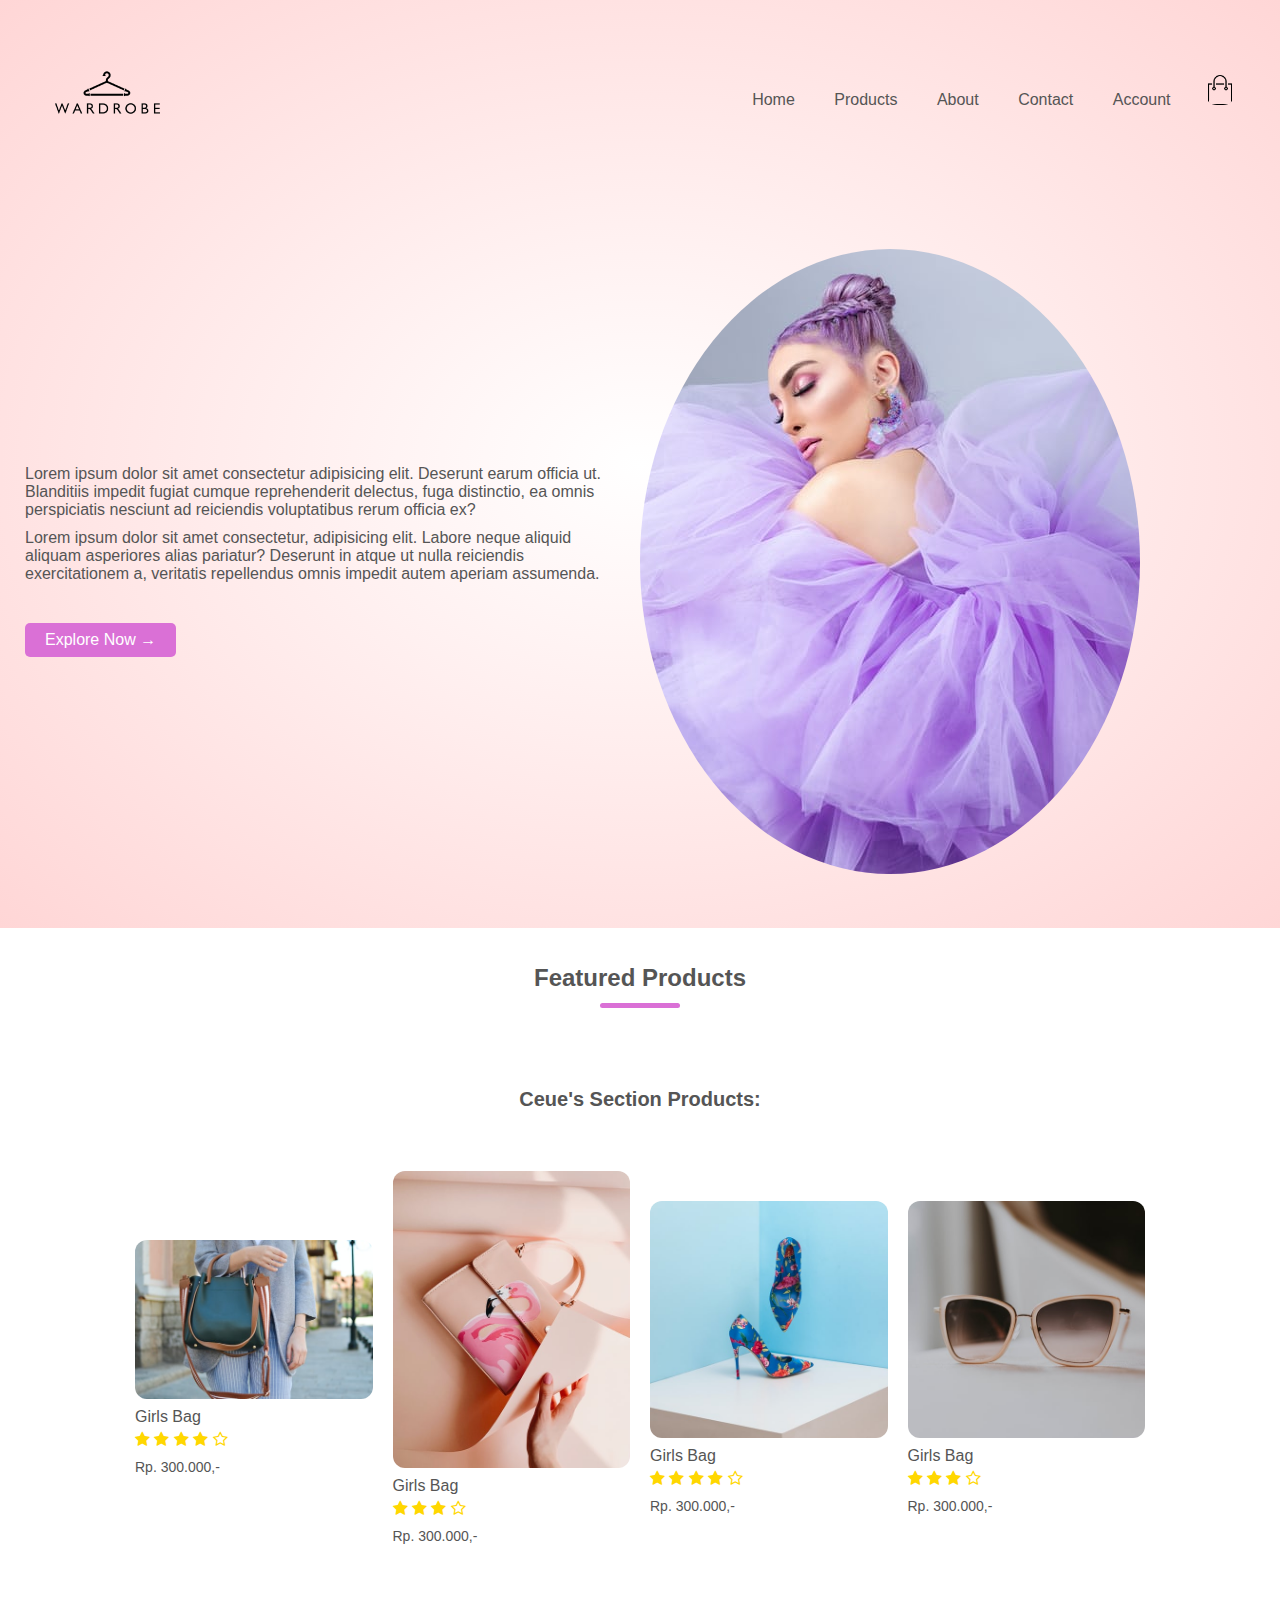
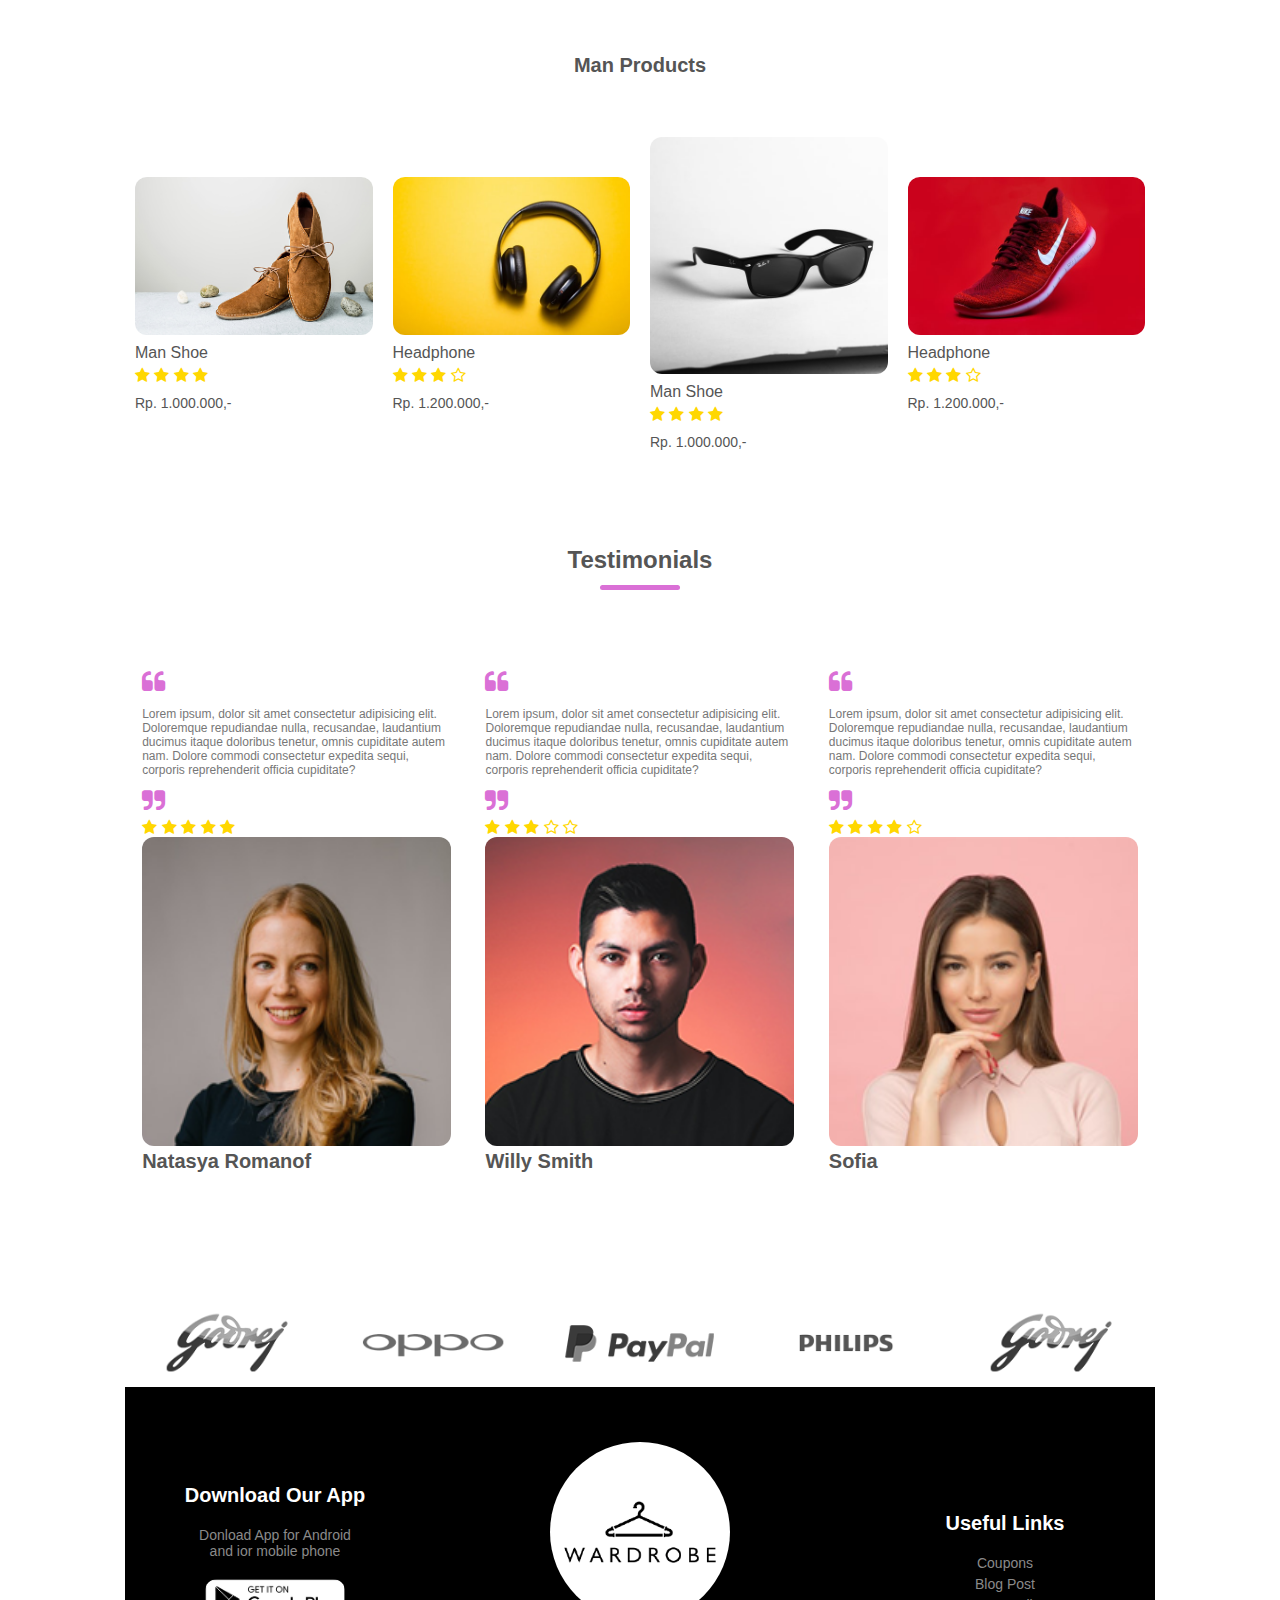
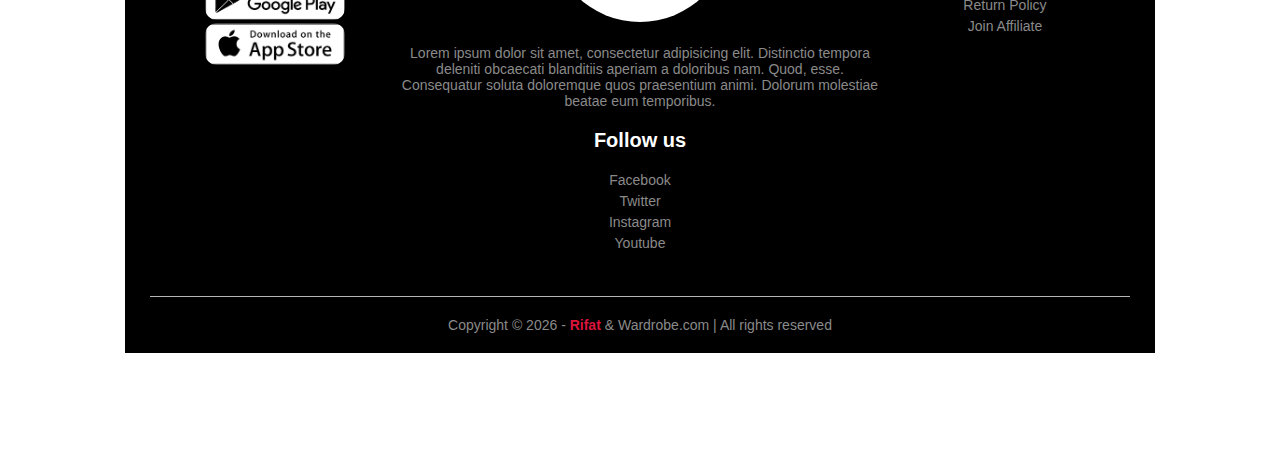
<file: index.html>
<!DOCTYPE html>
<html lang="en">
  <head>
    <meta charset="UTF-8" />
    <meta name="viewport" content="width=device-width, initial-scale=1.0" />
    <title>E-Commerce</title>
    <link rel="stylesheet" href="style.css" />
    <link
      rel="stylesheet"
      href="https://stackpath.bootstrapcdn.com/font-awesome/4.7.0/css/font-awesome.min.css"
    />
    <link rel="shortcut icon" href="images/logo.png" type="image/x-icon" />
  </head>
  <body>
    <!--Header-->
    <div class="header" id="home">
      <div class="container">
        <div class="navbar">
          <div class="logo">
            <a href="index.html">
              <img src="images/logo.png" alt="" width="125px" />
            </a>
          </div>
          <nav id="menuItems">
            <ul>
              <li><a href="#home">Home</a></li>
              <li><a href="products.html">Products</a></li>
              <li><a href="">About</a></li>
              <li><a href="">Contact</a></li>
              <li><a href="account.html">Account</a></li>
            </ul>
            <a href="cart.html">
              <img src="images/cart.png" alt="" width="30px" height="30px" />
            </a>
          </nav>
        </div>
        <!--Burger Menu Button-->
        <div id="menuBtn">
          <img src="images/menu.png" alt="" id="menu" />
        </div>
        <div id="sideNav">
          <nav>
            <ul>
              <li><a href="#home">Home</a></li>
              <li><a href="products.html">Products</a></li>
              <li><a href="#">About</a></li>
              <li><a href="#">Contact</a></li>
              <li><a href="account.html">Account</a></li>
              <li>
                <a href="cart.html"
                  ><img src="images/cart.png" alt="" width="30px" height="30px"
                /></a>
              </li>
            </ul>
          </nav>
        </div>
        <div class="row">
          <div class="col-2">
            <h1 id="text" onload="typing()"></h1>
            <p>
              Lorem ipsum dolor sit amet consectetur adipisicing elit. Deserunt
              earum officia ut. Blanditiis impedit fugiat cumque reprehenderit
              delectus, fuga distinctio, ea omnis perspiciatis nesciunt ad
              reiciendis voluptatibus rerum officia ex?
            </p>
            <p>
              Lorem ipsum dolor sit amet consectetur, adipisicing elit. Labore
              neque aliquid aliquam asperiores alias pariatur? Deserunt in atque
              ut nulla reiciendis exercitationem a, veritatis repellendus omnis
              impedit autem aperiam assumenda.
            </p>
            <a href="" class="btn">Explore Now &#8594;</a>
          </div>
          <div class="col-2">
            <img
              src="images/image-1.jpg"
              alt=""
              onclick="openImg(this)"
              id="image"
            />
          </div>
        </div>
      </div>
    </div>
    <!--Featuren categories product-->
    <div class="small-container">
      <h2 class="title">Featured Products</h2>
      <div class="row"><h3>Ceue's Section Products:</h3></div>
      <!--1st row-->
      <div class="row">
        <div class="col-4" onclick="zoomIn(this)">
          <img src="images/product-1.jpg" alt="product-1.jpg" />
          <h4>Girls Bag</h4>
          <div class="rating">
            <i class="fa fa-star"></i>
            <i class="fa fa-star"></i>
            <i class="fa fa-star"></i>
            <i class="fa fa-star"></i>
            <i class="fa fa-star-o"></i>
          </div>
          <p>Rp. 300.000,-</p>
        </div>
        <div class="col-4" onclick="zoomIn(this)">
          <img src="images/product-2.jpg" alt="product-2.jpg" />
          <h4>Girls Bag</h4>
          <div class="rating">
            <i class="fa fa-star"></i>
            <i class="fa fa-star"></i>
            <i class="fa fa-star"></i>
            <i class="fa fa-star-o"></i>
          </div>
          <p>Rp. 300.000,-</p>
        </div>
        <div class="col-4" onclick="zoomIn(this)">
          <img src="images/product-3.jpg" alt="product-1.jpg" />
          <h4>Girls Bag</h4>
          <div class="rating">
            <i class="fa fa-star"></i>
            <i class="fa fa-star"></i>
            <i class="fa fa-star"></i>
            <i class="fa fa-star"></i>
            <i class="fa fa-star-o"></i>
          </div>
          <p>Rp. 300.000,-</p>
        </div>
        <div class="col-4" onclick="zoomIn(this)">
          <img src="images/product-4.jpg" alt="product-2.jpg" />
          <h4>Girls Bag</h4>
          <div class="rating">
            <i class="fa fa-star"></i>
            <i class="fa fa-star"></i>
            <i class="fa fa-star"></i>
            <i class="fa fa-star-o"></i>
          </div>
          <p>Rp. 300.000,-</p>
        </div>
      </div>
      <div class="row"><h3>Man Products</h3></div>
      <!--2nd row-->
      <div class="row">
        <!--Product 6-->
        <div class="col-4" onclick="zoomIn(this)">
          <img src="images/product-5.jpg" alt="product-5.jpg" />
          <h4>Man Shoe</h4>
          <div class="rating">
            <i class="fa fa-star"></i>
            <i class="fa fa-star"></i>
            <i class="fa fa-star"></i>
            <i class="fa fa-star"></i>
          </div>
          <p>Rp. 1.000.000,-</p>
        </div>
        <div class="col-4" onclick="zoomIn(this)">
          <img src="images/product-7.jpg" alt="product-5.jpg" />
          <h4>Headphone</h4>
          <div class="rating">
            <i class="fa fa-star"></i>
            <i class="fa fa-star"></i>
            <i class="fa fa-star"></i>
            <i class="fa fa-star-o"></i>
          </div>
          <p>Rp. 1.200.000,-</p>
        </div>
        <div class="col-4" onclick="zoomIn(this)">
          <img src="images/product-8.jpg" alt="product-5.jpg" />
          <h4>Man Shoe</h4>
          <div class="rating">
            <i class="fa fa-star"></i>
            <i class="fa fa-star"></i>
            <i class="fa fa-star"></i>
            <i class="fa fa-star"></i>
          </div>
          <p>Rp. 1.000.000,-</p>
        </div>
        <div class="col-4" onclick="zoomIn(this)">
          <img src="images/product-9.jpg" alt="product-5.jpg" />
          <h4>Headphone</h4>
          <div class="rating">
            <i class="fa fa-star"></i>
            <i class="fa fa-star"></i>
            <i class="fa fa-star"></i>
            <i class="fa fa-star-o"></i>
          </div>
          <p>Rp. 1.200.000,-</p>
        </div>
      </div>
    </div>
    <!--Testimonial-->
    <div class="testimoni">
      <div class="small-container">
        <h2 class="title">Testimonials</h2>
        <div class="row">
          <!--Testimoni 1-->
          <div class="col-3" onclick="zoomIn(this)">
            <i class="fa fa-quote-left"></i>
            <p>
              Lorem ipsum, dolor sit amet consectetur adipisicing elit.
              Doloremque repudiandae nulla, recusandae, laudantium ducimus
              itaque doloribus tenetur, omnis cupiditate autem nam. Dolore
              commodi consectetur expedita sequi, corporis reprehenderit officia
              cupiditate?
            </p>
            <i class="fa fa-quote-right"></i>
            <div class="rating">
              <i class="fa fa-star"></i>
              <i class="fa fa-star"></i>
              <i class="fa fa-star"></i>
              <i class="fa fa-star"></i>
              <i class="fa fa-star"></i>
            </div>
            <img
              src="images/user-1.png"
              alt=""
              onclick="openImg(this)"
              id="image"
            />
            <h3>Natasya Romanof</h3>
          </div>
          <!--Testimoni 2-->
          <div class="col-3" onclick="zoomIn(this)">
            <i class="fa fa-quote-left"></i>
            <p>
              Lorem ipsum, dolor sit amet consectetur adipisicing elit.
              Doloremque repudiandae nulla, recusandae, laudantium ducimus
              itaque doloribus tenetur, omnis cupiditate autem nam. Dolore
              commodi consectetur expedita sequi, corporis reprehenderit officia
              cupiditate?
            </p>
            <i class="fa fa-quote-right"></i>
            <div class="rating">
              <i class="fa fa-star"></i>
              <i class="fa fa-star"></i>
              <i class="fa fa-star"></i>
              <i class="fa fa-star-o"></i>
              <i class="fa fa-star-o"></i>
            </div>
            <img
              src="images/user-2.png"
              alt=""
              onclick="openImg(this)"
              id="image"
            />
            <h3>Willy Smith</h3>
          </div>
          <!--Testimoni 2-->
          <div class="col-3" onclick="zoomIn(this)">
            <i class="fa fa-quote-left"></i>
            <p>
              Lorem ipsum, dolor sit amet consectetur adipisicing elit.
              Doloremque repudiandae nulla, recusandae, laudantium ducimus
              itaque doloribus tenetur, omnis cupiditate autem nam. Dolore
              commodi consectetur expedita sequi, corporis reprehenderit officia
              cupiditate?
            </p>
            <i class="fa fa-quote-right"></i>
            <div class="rating">
              <i class="fa fa-star"></i>
              <i class="fa fa-star"></i>
              <i class="fa fa-star"></i>
              <i class="fa fa-star"></i>
              <i class="fa fa-star-o"></i>
            </div>
            <img
              src="images/user-3.png"
              alt=""
              onclick="openImg(this)"
              id="image"
            />
            <h3>Sofia</h3>
          </div>
        </div>
      </div>
    </div>

    <!--Brands-->
    <div class="brands">
      <div class="small-container">
        <div class="row">
          <!--Beand 1-->
          <div class="col-5">
            <img
              src="images/logo-godrej.png"
              alt=""
              onclick="openImg(this)"
              id="image"
            />
          </div>
          <!--Beand 2-->
          <div class="col-5">
            <img
              src="images/logo-oppo.png"
              alt=""
              onclick="openImg(this)"
              id="image"
            />
          </div>
          <!--Beand 3-->
          <div class="col-5">
            <img
              src="images/logo-paypal.png"
              alt=""
              onclick="openImg(this)"
              id="image"
            />
          </div>
          <!--Beand 4-->
          <div class="col-5">
            <img
              src="images/logo-philips.png"
              alt=""
              onclick="openImg(this)"
              id="image"
            />
          </div>
          <!--Beand 5-->
          <div class="col-5">
            <img
              src="images/logo-godrej.png"
              alt=""
              onclick="openImg(this)"
              id="image"
            />
          </div>
          <!--SVG Waves-->

          <!--Footer-->
          <div class="footer">
            <div class="container">
              <div class="row">
                <div class="footer-col-1">
                  <h3>Download Our App</h3>
                  <p>Donload App for Android <br />and ior mobile phone</p>
                  <div class="app-logo">
                    <img
                      src="images/play-store.png"
                      alt=""
                      onclick="openImg(this)"
                      id="image"
                    />
                    <img
                      src="images/app-store.png"
                      alt=""
                      onclick="openImg(this)"
                      id="image"
                    />
                  </div>
                </div>
                <div class="footer-col-2">
                  <img
                    src="images/logo-white.png"
                    alt=""
                    onclick="openImg(this)"
                    id="image"
                  />
                  <p>
                    Lorem ipsum dolor sit amet, consectetur adipisicing elit.
                    Distinctio tempora deleniti obcaecati blanditiis aperiam a
                    doloribus nam. Quod, esse. Consequatur soluta doloremque
                    quos praesentium animi. Dolorum molestiae beatae eum
                    temporibus.
                  </p>
                </div>
                <div class="footer-col-3">
                  <h3>Useful Links</h3>
                  <ul>
                    <li>Coupons</li>
                    <li>Blog Post</li>
                    <li>Return Policy</li>
                    <li>Join Affiliate</li>
                  </ul>
                </div>
                <div class="footer-col-4">
                  <h3>Follow us</h3>
                  <ul>
                    <li>Facebook</li>
                    <li>Twitter</li>
                    <li>Instagram</li>
                    <li>Youtube</li>
                  </ul>
                </div>
              </div>
              <hr />
              <p class="copyright">
                Copyright &copy; <span id="currentYear"></span> -
                <a target="_blank" href="https://ripet00.github.io">Rifat</a>
                & Wardrobe.com | All rights reserved
              </p>
            </div>
          </div>
        </div>
      </div>
    </div>

    <script src="script.js"></script>
  </body>
</html>
</file>
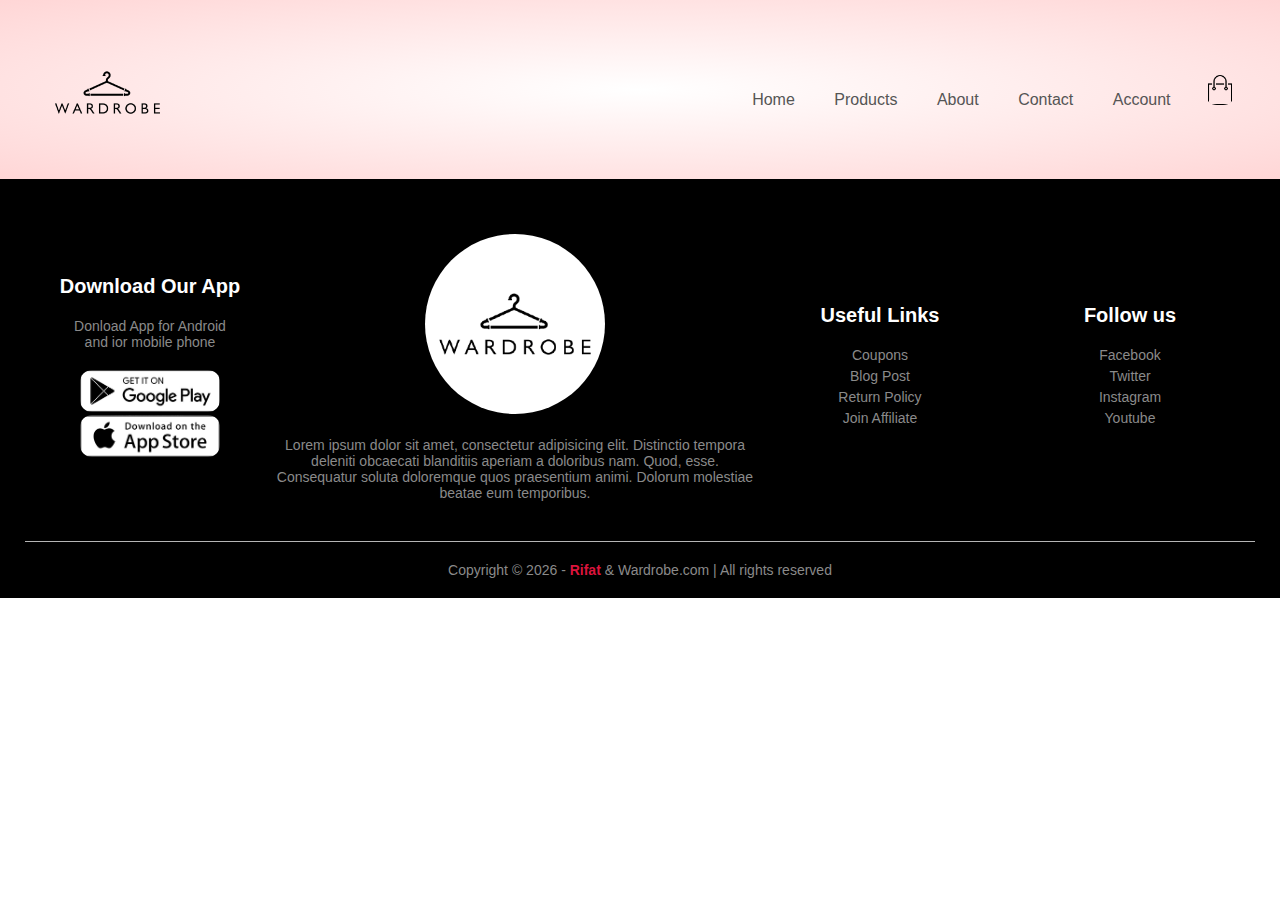
<file: about.html>
<!DOCTYPE html>
<html lang="en">
  <head>
    <meta charset="UTF-8" />
    <meta name="viewport" content="width=device-width, initial-scale=1.0" />
    <title>About</title>
    <link rel="stylesheet" href="style.css" />
    <link
      rel="stylesheet"
      href="https://stackpath.bootstrapcdn.com/font-awesome/4.7.0/css/font-awesome.min.css"
    />
    <link rel="shortcut icon" href="images/logo.png" type="image/x-icon" />
  </head>
  <body>
    <!--Header-->
    <div class="header" id="home">
      <div class="container">
        <div class="navbar">
          <div class="logo">
            <a href="index.html">
              <img src="images/logo.png" alt="" width="125px" />
            </a>
          </div>
          <nav id="menuItems">
            <ul>
              <li><a href="#home">Home</a></li>
              <li><a href="products.html">Products</a></li>
              <li><a href="">About</a></li>
              <li><a href="">Contact</a></li>
              <li><a href="account.html">Account</a></li>
            </ul>
            <a href="cart.html">
              <img src="images/cart.png" alt="" width="30px" height="30px" />
            </a>
          </nav>
        </div>
        <!--Burger Menu Button-->
        <div id="menuBtn">
          <img src="images/menu.png" alt="" id="menu" />
        </div>
        <div id="sideNav">
          <nav>
            <ul>
              <li><a href="#home">Home</a></li>
              <li><a href="products.html">Products</a></li>
              <li><a href="#">About</a></li>
              <li><a href="#">Contact</a></li>
              <li><a href="account.html">Account</a></li>
              <li>
                <a href="cart.html"
                  ><img src="images/cart.png" alt="" width="30px" height="30px"
                /></a>
              </li>
            </ul>
          </nav>
        </div>
      </div>
    </div>
    <!--SVG Waves-->

    <!--Footer-->
    <div class="footer">
      <div class="container">
        <div class="row">
          <div class="footer-col-1">
            <h3>Download Our App</h3>
            <p>Donload App for Android <br />and ior mobile phone</p>
            <div class="app-logo">
              <img
                src="images/play-store.png"
                alt=""
                onclick="openImg(this)"
                id="image"
              />
              <img
                src="images/app-store.png"
                alt=""
                onclick="openImg(this)"
                id="image"
              />
            </div>
          </div>
          <div class="footer-col-2">
            <img
              src="images/logo-white.png"
              alt=""
              onclick="openImg(this)"
              id="image"
            />
            <p>
              Lorem ipsum dolor sit amet, consectetur adipisicing elit.
              Distinctio tempora deleniti obcaecati blanditiis aperiam a
              doloribus nam. Quod, esse. Consequatur soluta doloremque quos
              praesentium animi. Dolorum molestiae beatae eum temporibus.
            </p>
          </div>
          <div class="footer-col-3">
            <h3>Useful Links</h3>
            <ul>
              <li>Coupons</li>
              <li>Blog Post</li>
              <li>Return Policy</li>
              <li>Join Affiliate</li>
            </ul>
          </div>
          <div class="footer-col-4">
            <h3>Follow us</h3>
            <ul>
              <li>Facebook</li>
              <li>Twitter</li>
              <li>Instagram</li>
              <li>Youtube</li>
            </ul>
          </div>
        </div>
        <hr />
        <p class="copyright">
          Copyright &copy; <span id="currentYear"></span> -
          <a target="_blank" href="https://ripet00.github.io">Rifat</a>
          & Wardrobe.com | All rights reserved
        </p>
      </div>
    </div>
    <script src="script.js"></script>
  </body>
</html>
</file>
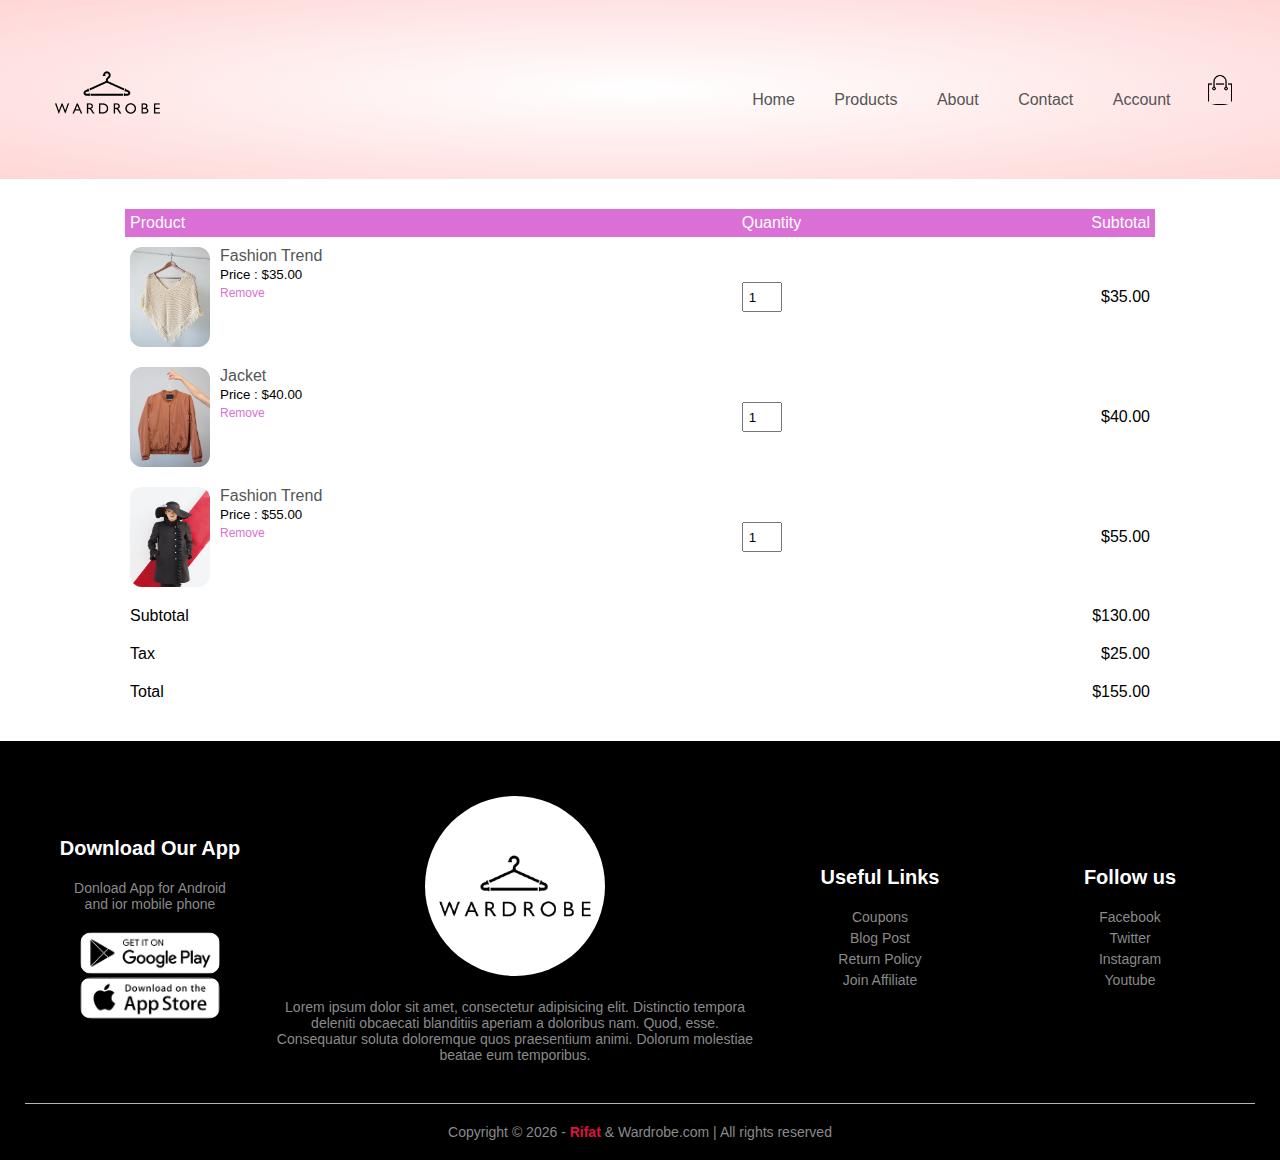
<file: cart.html>
<!DOCTYPE html>
<html lang="en">
  <head>
    <meta charset="UTF-8" />
    <meta name="viewport" content="width=device-width, initial-scale=1.0" />
    <title>Cart</title>
    <link rel="stylesheet" href="style.css" />
    <link
      rel="stylesheet"
      href="https://stackpath.bootstrapcdn.com/font-awesome/4.7.0/css/font-awesome.min.css"
    />
    <link rel="shortcut icon" href="images/logo.png" type="image/x-icon" />
  </head>
  <body>
    <!--Header-->
    <div class="header" id="home">
      <div class="container">
        <div class="navbar">
          <div class="logo">
            <a href="index.html">
              <img src="images/logo.png" alt="" width="125px" />
            </a>
          </div>
          <nav id="menuItems">
            <ul>
              <li><a href="#home">Home</a></li>
              <li><a href="products.html">Products</a></li>
              <li><a href="">About</a></li>
              <li><a href="">Contact</a></li>
              <li><a href="account.html">Account</a></li>
            </ul>
            <a href="cart.html">
              <img src="images/cart.png" alt="" width="30px" height="30px" />
            </a>
          </nav>
        </div>
        <!--Burger Menu Button-->
        <div id="menuBtn">
          <img src="images/menu.png" alt="" id="menu" />
        </div>
        <div id="sideNav">
          <nav>
            <ul>
              <li><a href="#home">Home</a></li>
              <li><a href="products.html">Products</a></li>
              <li><a href="#">About</a></li>
              <li><a href="#">Contact</a></li>
              <li><a href="account.html">Account</a></li>
              <li>
                <a href="cart.html"
                  ><img src="images/cart.png" alt="" width="30px" height="30px"
                /></a>
              </li>
            </ul>
          </nav>
        </div>
      </div>
    </div>

    <!--Cart Items Details-->
    <div class="small-container cart-page">
      <table>
        <tr>
          <th>Product</th>
          <th>Quantity</th>
          <th>Subtotal</th>
        </tr>
        <!--buy 1-->
        <tr>
          <td>
            <div class="cart-info">
              <img src="images/buy-1.jpg" alt="" />
              <div>
                <p>Fashion Trend</p>
                <small>Price : $35.00</small>
                <br />
                <a href="">Remove</a>
              </div>
            </div>
          </td>
          <td><input type="number" value="1" /></td>
          <td>$35.00</td>
        </tr>
        <!--buy 2-->
        <tr>
          <td>
            <div class="cart-info">
              <img src="images/buy-2.jpg" alt="" />
              <div>
                <p>Jacket</p>
                <small>Price : $40.00</small>
                <br />
                <a href="">Remove</a>
              </div>
            </div>
          </td>
          <td><input type="number" value="1" /></td>
          <td>$40.00</td>
        </tr>
        <!--buy 3-->
        <tr>
          <td>
            <div class="cart-info">
              <img src="images/buy-3.jpg" alt="" />
              <div>
                <p>Fashion Trend</p>
                <small>Price : $55.00</small>
                <br />
                <a href="">Remove</a>
              </div>
            </div>
          </td>
          <td><input type="number" value="1" /></td>
          <td>$55.00</td>
        </tr>

        <div class="total-price">
          <table>
            <tr>
              <td>Subtotal</td>
              <td>$130.00</td>
            </tr>
            <tr>
              <td>Tax</td>
              <td>$25.00</td>
            </tr>
            <tr>
              <td>Total</td>
              <td>$155.00</td>
            </tr>
          </table>
        </div>
      </table>
    </div>

    <!--SVG Waves-->

    <!--Footer-->
    <div class="footer">
      <div class="container">
        <div class="row">
          <div class="footer-col-1">
            <h3>Download Our App</h3>
            <p>Donload App for Android <br />and ior mobile phone</p>
            <div class="app-logo">
              <img
                src="images/play-store.png"
                alt=""
                onclick="openImg(this)"
                id="image"
              />
              <img
                src="images/app-store.png"
                alt=""
                onclick="openImg(this)"
                id="image"
              />
            </div>
          </div>
          <div class="footer-col-2">
            <img
              src="images/logo-white.png"
              alt=""
              onclick="openImg(this)"
              id="image"
            />
            <p>
              Lorem ipsum dolor sit amet, consectetur adipisicing elit.
              Distinctio tempora deleniti obcaecati blanditiis aperiam a
              doloribus nam. Quod, esse. Consequatur soluta doloremque quos
              praesentium animi. Dolorum molestiae beatae eum temporibus.
            </p>
          </div>
          <div class="footer-col-3">
            <h3>Useful Links</h3>
            <ul>
              <li>Coupons</li>
              <li>Blog Post</li>
              <li>Return Policy</li>
              <li>Join Affiliate</li>
            </ul>
          </div>
          <div class="footer-col-4">
            <h3>Follow us</h3>
            <ul>
              <li>Facebook</li>
              <li>Twitter</li>
              <li>Instagram</li>
              <li>Youtube</li>
            </ul>
          </div>
        </div>
        <hr />
        <p class="copyright">
          Copyright &copy; <span id="currentYear"></span> -
          <a target="_blank" href="https://ripet00.github.io">Rifat</a>
          & Wardrobe.com | All rights reserved
        </p>
      </div>
    </div>
    <script src="script.js"></script>
  </body>
</html>
</file>
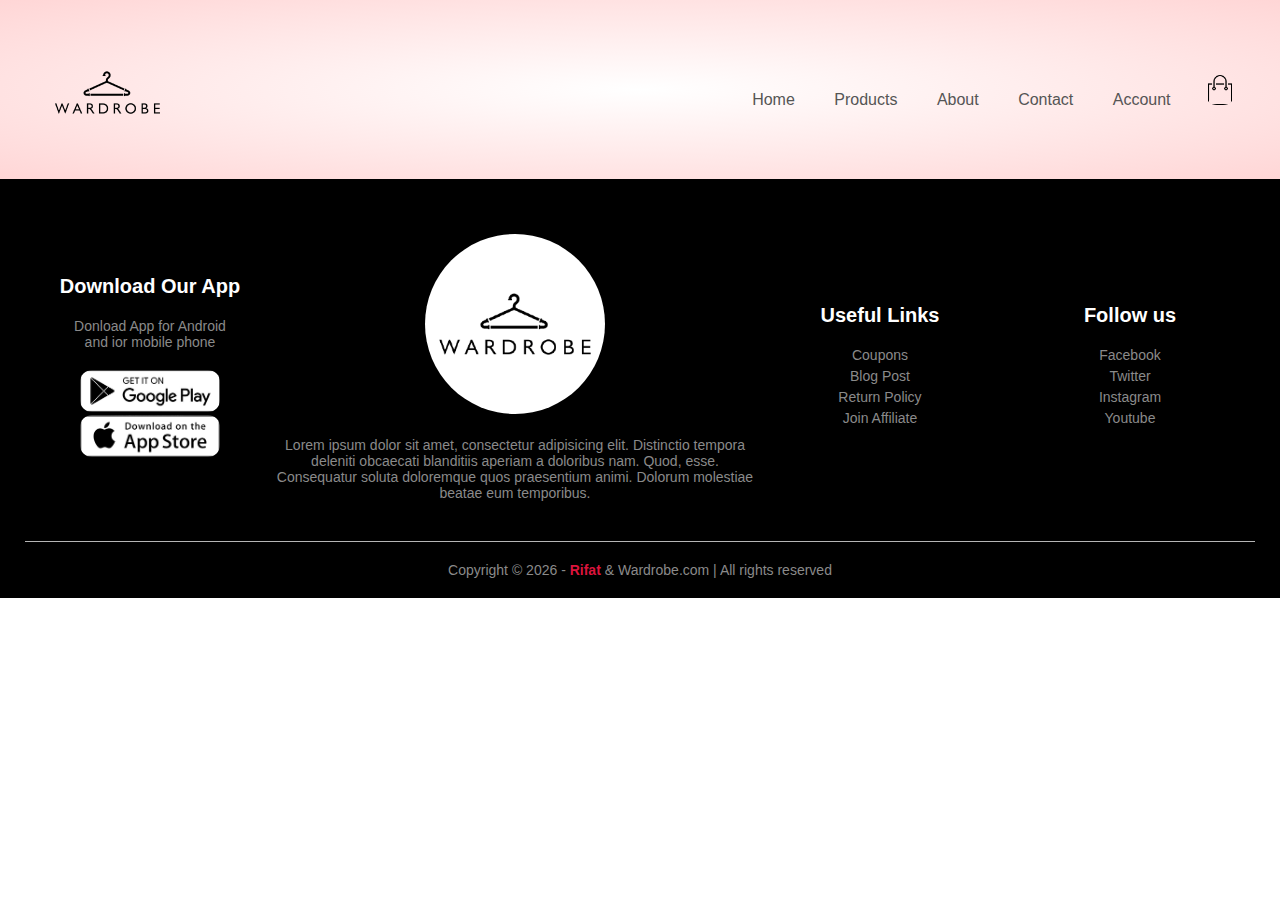
<file: contact.html>
<!DOCTYPE html>
<html lang="en">
  <head>
    <meta charset="UTF-8" />
    <meta name="viewport" content="width=device-width, initial-scale=1.0" />
    <title>Contact</title>
    <link rel="stylesheet" href="style.css" />
    <link
      rel="stylesheet"
      href="https://stackpath.bootstrapcdn.com/font-awesome/4.7.0/css/font-awesome.min.css"
    />
    <link rel="shortcut icon" href="images/logo.png" type="image/x-icon" />
  </head>
  <body>
    <!--Header-->
    <div class="header" id="home">
      <div class="container">
        <div class="navbar">
          <div class="logo">
            <a href="index.html">
              <img src="images/logo.png" alt="" width="125px" />
            </a>
          </div>
          <nav id="menuItems">
            <ul>
              <li><a href="#home">Home</a></li>
              <li><a href="products.html">Products</a></li>
              <li><a href="">About</a></li>
              <li><a href="">Contact</a></li>
              <li><a href="account.html">Account</a></li>
            </ul>
            <a href="cart.html">
              <img src="images/cart.png" alt="" width="30px" height="30px" />
            </a>
          </nav>
        </div>
        <!--Burger Menu Button-->
        <div id="menuBtn">
          <img src="images/menu.png" alt="" id="menu" />
        </div>
        <div id="sideNav">
          <nav>
            <ul>
              <li><a href="#home">Home</a></li>
              <li><a href="products.html">Products</a></li>
              <li><a href="#">About</a></li>
              <li><a href="#">Contact</a></li>
              <li><a href="account.html">Account</a></li>
              <li>
                <a href="cart.html"
                  ><img src="images/cart.png" alt="" width="30px" height="30px"
                /></a>
              </li>
            </ul>
          </nav>
        </div>
      </div>
    </div>
    <!--SVG Waves-->

    <!--Footer-->
    <div class="footer">
      <div class="container">
        <div class="row">
          <div class="footer-col-1">
            <h3>Download Our App</h3>
            <p>Donload App for Android <br />and ior mobile phone</p>
            <div class="app-logo">
              <img
                src="images/play-store.png"
                alt=""
                onclick="openImg(this)"
                id="image"
              />
              <img
                src="images/app-store.png"
                alt=""
                onclick="openImg(this)"
                id="image"
              />
            </div>
          </div>
          <div class="footer-col-2">
            <img
              src="images/logo-white.png"
              alt=""
              onclick="openImg(this)"
              id="image"
            />
            <p>
              Lorem ipsum dolor sit amet, consectetur adipisicing elit.
              Distinctio tempora deleniti obcaecati blanditiis aperiam a
              doloribus nam. Quod, esse. Consequatur soluta doloremque quos
              praesentium animi. Dolorum molestiae beatae eum temporibus.
            </p>
          </div>
          <div class="footer-col-3">
            <h3>Useful Links</h3>
            <ul>
              <li>Coupons</li>
              <li>Blog Post</li>
              <li>Return Policy</li>
              <li>Join Affiliate</li>
            </ul>
          </div>
          <div class="footer-col-4">
            <h3>Follow us</h3>
            <ul>
              <li>Facebook</li>
              <li>Twitter</li>
              <li>Instagram</li>
              <li>Youtube</li>
            </ul>
          </div>
        </div>
        <hr />
        <p class="copyright">
          Copyright &copy; <span id="currentYear"></span> -
          <a target="_blank" href="https://ripet00.github.io">Rifat</a>
          & Wardrobe.com | All rights reserved
        </p>
      </div>
    </div>
    <script src="script.js"></script>
  </body>
</html>
</file>
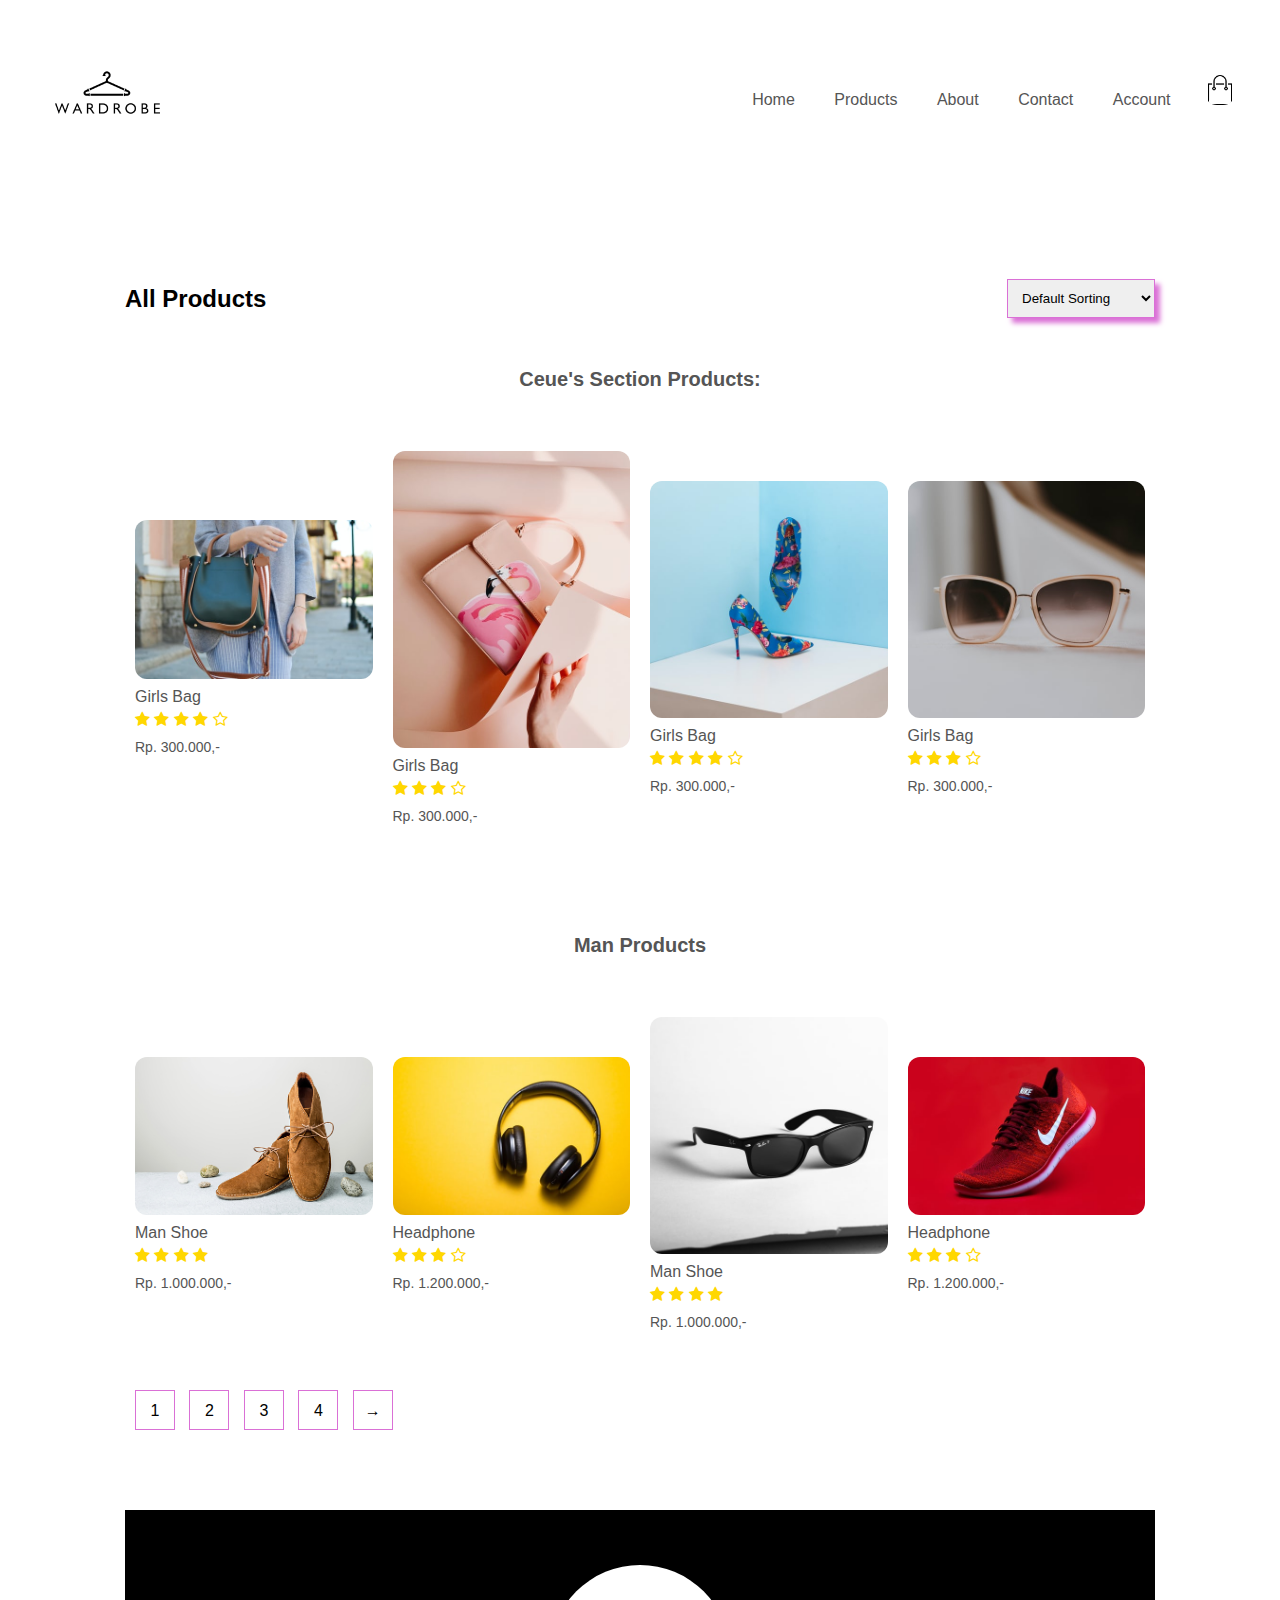
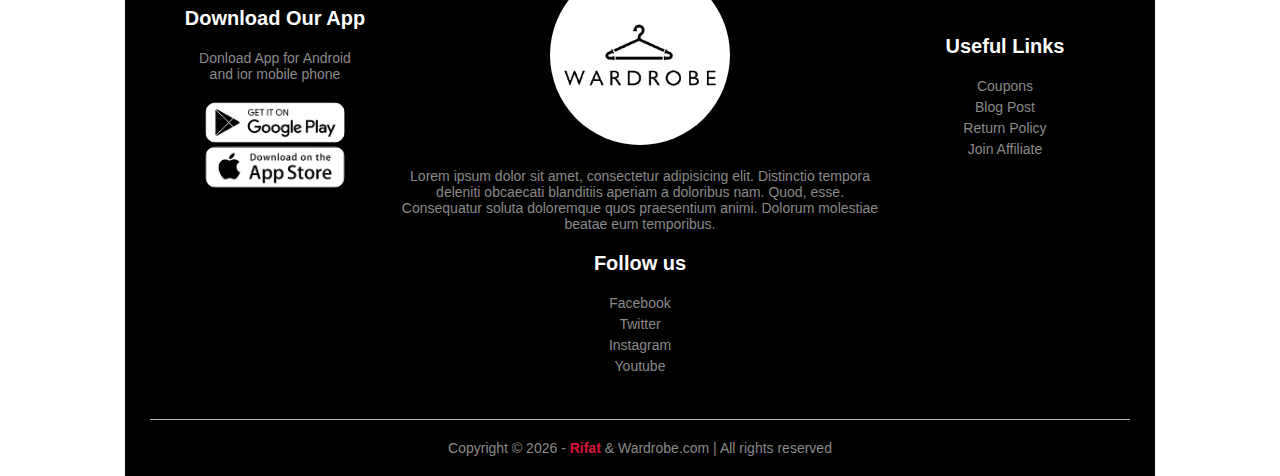
<file: products.html>
<!DOCTYPE html>
<html lang="en">
  <head>
    <meta charset="UTF-8" />
    <meta name="viewport" content="width=device-width, initial-scale=1.0" />
    <title>Products</title>
    <link rel="stylesheet" href="style.css" />
    <link
      rel="stylesheet"
      href="https://stackpath.bootstrapcdn.com/font-awesome/4.7.0/css/font-awesome.min.css"
    />
    <link rel="shortcut icon" href="images/logo.png" type="image/x-icon" />
  </head>
  <body>
    <div class="container">
      <div class="navbar">
        <div class="logo">
          <a href="index.html">
            <img src="images/logo.png" alt="" width="125px" />
          </a>
        </div>
        <nav id="menuItems">
          <ul>
            <li><a href="#home">Home</a></li>
            <li><a href="products.html">Products</a></li>
            <li><a href="">About</a></li>
            <li><a href="">Contact</a></li>
            <li><a href="account.html">Account</a></li>
          </ul>
          <a href="cart.html">
            <img src="images/cart.png" alt="" width="30px" height="30px" />
          </a>
        </nav>
      </div>
      <!--Burger Menu Button-->
      <div id="menuBtn">
        <img src="images/menu.png" alt="" id="menu" />
      </div>
      <div id="sideNav">
        <nav>
          <ul>
            <li><a href="#home">Home</a></li>
            <li><a href="products.html">Products</a></li>
            <li><a href="#">About</a></li>
            <li><a href="#">Contact</a></li>
            <li><a href="account.html">Account</a></li>
            <li>
              <a href="cart.html"
                ><img src="images/cart.png" alt="" width="30px" height="30px"
              /></a>
            </li>
          </ul>
        </nav>
      </div>
    </div>
    <div class="small-container">
      <div class="row row-2">
        <h2>All Products</h2>
        <select name="" id="">
          <option value="">Default Sorting</option>
          <option value="">Sort by Price</option>
          <option value="">Sort by Popularity</option>
          <option value="">Sort by Rating</option>
          <option value="">Sort by Sales</option>
        </select>
      </div>

      <div class="row"><h3>Ceue's Section Products:</h3></div>
      <!--1st row-->
      <div class="row">
        <div class="col-4" onclick="zoomIn(this)">
          <img src="images/product-1.jpg" alt="product-1.jpg" />
          <h4>Girls Bag</h4>
          <div class="rating">
            <i class="fa fa-star"></i>
            <i class="fa fa-star"></i>
            <i class="fa fa-star"></i>
            <i class="fa fa-star"></i>
            <i class="fa fa-star-o"></i>
          </div>
          <p>Rp. 300.000,-</p>
        </div>
        <div class="col-4" onclick="zoomIn(this)">
          <img src="images/product-2.jpg" alt="product-2.jpg" />
          <h4>Girls Bag</h4>
          <div class="rating">
            <i class="fa fa-star"></i>
            <i class="fa fa-star"></i>
            <i class="fa fa-star"></i>
            <i class="fa fa-star-o"></i>
          </div>
          <p>Rp. 300.000,-</p>
        </div>
        <div class="col-4" onclick="zoomIn(this)">
          <img src="images/product-3.jpg" alt="product-1.jpg" />
          <h4>Girls Bag</h4>
          <div class="rating">
            <i class="fa fa-star"></i>
            <i class="fa fa-star"></i>
            <i class="fa fa-star"></i>
            <i class="fa fa-star"></i>
            <i class="fa fa-star-o"></i>
          </div>
          <p>Rp. 300.000,-</p>
        </div>
        <div class="col-4" onclick="zoomIn(this)">
          <img src="images/product-4.jpg" alt="product-2.jpg" />
          <h4>Girls Bag</h4>
          <div class="rating">
            <i class="fa fa-star"></i>
            <i class="fa fa-star"></i>
            <i class="fa fa-star"></i>
            <i class="fa fa-star-o"></i>
          </div>
          <p>Rp. 300.000,-</p>
        </div>
      </div>
      <div class="row"><h3>Man Products</h3></div>
      <!--2nd row-->
      <div class="row">
        <!--Product 6-->
        <div class="col-4" onclick="zoomIn(this)">
          <img src="images/product-5.jpg" alt="product-5.jpg" />
          <h4>Man Shoe</h4>
          <div class="rating">
            <i class="fa fa-star"></i>
            <i class="fa fa-star"></i>
            <i class="fa fa-star"></i>
            <i class="fa fa-star"></i>
          </div>
          <p>Rp. 1.000.000,-</p>
        </div>
        <div class="col-4" onclick="zoomIn(this)">
          <img src="images/product-7.jpg" alt="product-5.jpg" />
          <h4>Headphone</h4>
          <div class="rating">
            <i class="fa fa-star"></i>
            <i class="fa fa-star"></i>
            <i class="fa fa-star"></i>
            <i class="fa fa-star-o"></i>
          </div>
          <p>Rp. 1.200.000,-</p>
        </div>
        <div class="col-4" onclick="zoomIn(this)">
          <img src="images/product-8.jpg" alt="product-5.jpg" />
          <h4>Man Shoe</h4>
          <div class="rating">
            <i class="fa fa-star"></i>
            <i class="fa fa-star"></i>
            <i class="fa fa-star"></i>
            <i class="fa fa-star"></i>
          </div>
          <p>Rp. 1.000.000,-</p>
        </div>
        <div class="col-4" onclick="zoomIn(this)">
          <img src="images/product-9.jpg" alt="product-5.jpg" />
          <h4>Headphone</h4>
          <div class="rating">
            <i class="fa fa-star"></i>
            <i class="fa fa-star"></i>
            <i class="fa fa-star"></i>
            <i class="fa fa-star-o"></i>
          </div>
          <p>Rp. 1.200.000,-</p>
        </div>
      </div>

      <!--Page button-->
      <div class="page-btn">
        <span>1</span>
        <span>2</span>
        <span>3</span>
        <span>4</span>
        <span>&#8594;</span>
      </div>

      <!--SVG Waves-->

      <!--Footer-->
      <div class="footer">
        <div class="container">
          <div class="row">
            <div class="footer-col-1">
              <h3>Download Our App</h3>
              <p>Donload App for Android <br />and ior mobile phone</p>
              <div class="app-logo">
                <img
                  src="images/play-store.png"
                  alt=""
                  onclick="openImg(this)"
                  id="image"
                />
                <img
                  src="images/app-store.png"
                  alt=""
                  onclick="openImg(this)"
                  id="image"
                />
              </div>
            </div>
            <div class="footer-col-2">
              <img
                src="images/logo-white.png"
                alt=""
                onclick="openImg(this)"
                id="image"
              />
              <p>
                Lorem ipsum dolor sit amet, consectetur adipisicing elit.
                Distinctio tempora deleniti obcaecati blanditiis aperiam a
                doloribus nam. Quod, esse. Consequatur soluta doloremque quos
                praesentium animi. Dolorum molestiae beatae eum temporibus.
              </p>
            </div>
            <div class="footer-col-3">
              <h3>Useful Links</h3>
              <ul>
                <li>Coupons</li>
                <li>Blog Post</li>
                <li>Return Policy</li>
                <li>Join Affiliate</li>
              </ul>
            </div>
            <div class="footer-col-4">
              <h3>Follow us</h3>
              <ul>
                <li>Facebook</li>
                <li>Twitter</li>
                <li>Instagram</li>
                <li>Youtube</li>
              </ul>
            </div>
          </div>
          <hr />
          <p class="copyright">
            Copyright &copy; <span id="currentYear"></span> -
            <a target="_blank" href="https://ripet00.github.io">Rifat</a>
            & Wardrobe.com | All rights reserved
          </p>
        </div>
      </div>
    </div>
    <script src="script.js"></script>
  </body>
</html>
</file>
<file: style.css>
* {
  margin: 0;
  padding: 0;
  box-sizing: border-box;
}
body {
  font-family: "Poppins", sans-serif;
  scroll-behavior: smooth;
}
body img {
  border-radius: 12px;
}
.navbar {
  display: flex;
  align-items: center;
  padding: 20px;
  padding-top: 30px;
}
nav {
  flex: 1;
  text-align: right;
}
nav ul {
  display: inline-block;
  list-style-type: none;
}
nav ul li {
  display: inline-block;
  margin-right: 30px;
}
a {
  text-decoration: none;
  color: #555;
}
p {
  color: #555;
}
.container {
  max-width: 1300px;
  margin: auto;
  padding-left: 25px;
  padding-right: 25px;
}
.row {
  margin-top: 50px;
  display: flex;
  align-items: center;
  flex-wrap: wrap;
  justify-content: space-around;
}
.row h3 {
  color: #555;
  font-size: 20px;
}
.col-2 {
  flex-basis: 50%;
  min-width: 300px;
}
.col-2 img {
  max-width: 100%;
  padding: 50px 0;
  border-radius: 50%;
}
.col-2 h1 {
  font-size: 35px;
  line-height: 60px;
  color: #000;
  margin: 25px 0;
}
.col-2 p {
  margin: 0 20px 10px 0;
}

.btn {
  display: inline-block;
  background: #da70d6;
  color: #fff;
  padding: 8px 20px;
  margin: 30px 0;
  border-radius: 5px;
  transition: background 0.5s;
}
.btn:hover {
  background-color: #563434;
  color: #fff;
}
.header {
  background: radial-gradient(#fff, #ffd6d6);
}
.header .row {
  margin-top: 20px;
}
#sideNav {
  transition: 0.5s;
  line-height: 80px;
  width: 170px;
  height: 100%;
  position: fixed;
  /* initially hidden*/
  right: -250px;
  top: 0;
  z-index: 2;
  /* later after menu icon*/
  padding-top: 100px;
  padding-left: 10px;
  color: white;
  background: linear-gradient(#f373d31a, #da70d6);
}

#sideNav ul li:last-child {
  display: block;
}
#sideNav ul {
  color: white;
}
#menuBtn {
  display: none;
  width: 50px;
  height: 50px;
  background: #da70d6;
  text-align: center;
  position: fixed;
  right: 10px;
  top: 5px;
  border-radius: 3px;
  z-index: 3;
  cursor: pointer;
}
#menuBtn img {
  width: 20px;
  margin-top: 15px;
}
/* unknown selector */
.categories {
  margin: 70px 0;
}
/* Featured Categories */
.small-container {
  max-width: 1080px;
  margin: auto;
  padding-left: 25px;
  padding-right: 25px;
}

.col-4 {
  flex-basis: 25%;
  padding: 10px;
  min-width: 200px;
  margin-bottom: 50px;
  transition: transform 0.5s;
  cursor: pointer;
}
/* zoom in effect */
.col-4.zoom-in {
  transform: scale(1.5);
}
.col-4:hover {
  transform: transleteY(-10px);
}
.col-4 p {
  font-size: 14px;
  margin-top: 10px;
}
.col-4 img {
  width: 100%;
}
.col-4 h4 {
  margin-top: 5px;
}
.rating .fa {
  color: gold;
  margin-top: 5px;
}
.title {
  text-align: center;
  margin: 20px auto 80px;
  position: relative;
  line-height: 60px;
  color: #555;
}
.title::after {
  position: absolute;
  bottom: 0;
  width: 80px;
  height: 5px;
  border-radius: 5px;
  background: #da70d6;
  content: "";
  left: 50%;
  transform: translateX(-50%);
}
h4 {
  color: #555;
  font-weight: normal;
}
/*  offer testimonial*/
.testimonial {
  padding-top: 100px;
}
.testimonial.col-3 {
  text-align: center;
  padding: 40px 20px;
  box-shadow: 0 0 20px 0px rgba(0, 0, 0, 0.1);
  cursor: pointer;
  transition: tranform 0.5s;
}
.testimonial .col-3img {
  width: 50px;
  margin-top: 20px;
  border-radius: 50%;
}
.testimonial.col-3:hover {
  transform: translateY(-10px);
}
.fa.fa-quote-left {
  font-size: 25px;
  color: #da70d6;
}
.fa.fa-quote-right {
  font-size: 25px;
  color: #da70d6;
}
.col-3 p {
  font-size: 12px;
  margin: 12px 0;
  color: #777;
}
.col-3 {
  flex-basis: 30%;
  min-width: 250px;
  margin-bottom: 30px;
  transition: transform 0.5s;
  cursor: pointer;
}

/* Zoom in effect */
.col-3.zoom-in {
  transform: scale(1.5);
}
.col-3 img {
  width: 100%;
}
.testimonial .col-3 h3 {
  font-weight: 600;
  color: #555;
  font-size: 16px;
}

/* Brands */
.brands {
  margin: 100px auto;
}

.col-5 {
  width: 160px;
}
.col-5 img {
  width: 100%;
  cursor: pointer;
  filter: grayscale(100%);
}
.col-5 img:hover {
  filter: grayscale(0);
}

/* SVG waves */
svg {
  margin-bottom: -90px;
}
.svg-account {
  margin-bottom: -90px;
  background: radial-gradient(#fff, #ffd6d6);
}

/* Footer */
.footer {
  background: #000;
  color: #8a8a8a;
  font-size: 14px;
  padding: 5px 0 20px;
}
.footer p {
  color: #8a8a8a;
}
.footer p a {
  color: crimson;
  font-weight: bold;
}
.footer p a:hover {
  text-decoration: underline;
}
.footer h3 {
  color: #fff;
  margin-bottom: 20px;
}

.footer-col-1,
.footer-col-2,
.footer-col-3,
.footer-col-4 {
  min-width: 250px;
  margin-bottom: 20px;
}

.footer-col-1 {
  flex-basis: 30px;
  text-align: center;
}
.footer-col-2 {
  flex: 1;
  text-align: center;
}
.footer-col-2 img {
  width: 180px;
  margin-bottom: 20px;
  background-color: white;
  border-radius: 50%;
}
.footer-col-3,
.footer-col-4 {
  flex-basis: 12%;
  text-align: center;
}

ul li {
  list-style-type: none;
  margin: 5px;
}
.app-logo {
  margin-top: 20px;
}

.app-logo img {
  width: 140px;
}

.footer hr {
  border: none;
  background: #b5b5b5;
  height: 1px;
  margin: 20px 0;
}
.copyright {
  text-align: center;
}
.menu-icon {
  width: 28px;
  margin-left: 20px;
  display: none;
}
/* All Products */
.row-2 {
  justify-content: space-between;
  margin: 100px auto 50px;
}
select {
  padding: 10px;
  border: 1px solid #da70d6;
  box-shadow: 5px 5px 5px #da70d6;
}
select:focus {
  color: #8d268a;
}
/* Page button */
.page-btn {
  margin: 0 auto 80px;
}
.page-btn span {
  text-align: center;
  line-height: 40px;
  display: inline-block;
  width: 40px;
  height: 40px;
  border: 1px solid #da70d6;
  margin-left: 10px;
  cursor: pointer;
}
.page-btn span:hover {
  background: #da70d6;
  color: #fff;
}

/* Cart Items Details */
.cart-page {
  margin: 30px auto;
}
table {
  width: 100%;
  border-collapse: collapse;
}
.cart-info {
  display: flex;
  flex-wrap: wrap;
}
th {
  text-align: left;
  padding: 5px;
  color: #fff;
  background: #da70d6;
  font-weight: normal;
}
td {
  padding: 10px 5px;
}
td input {
  width: 40px;
  height: 30px;
  padding: 5px;
}
td a {
  color: #da70d6;
  font-size: 12px;
}
td img {
  width: 80px;
  height: 100px;
  margin-right: 10px;
}
.total-price {
  display: flex;
  justify-content: flex-end;
}
.total-price table {
  border-top: 3px solid #da70d6;
  width: 100%;
  max-width: 400px;
}
td:last-child {
  text-align: right;
}
th:last-child {
  text-align: right;
}
</file>
